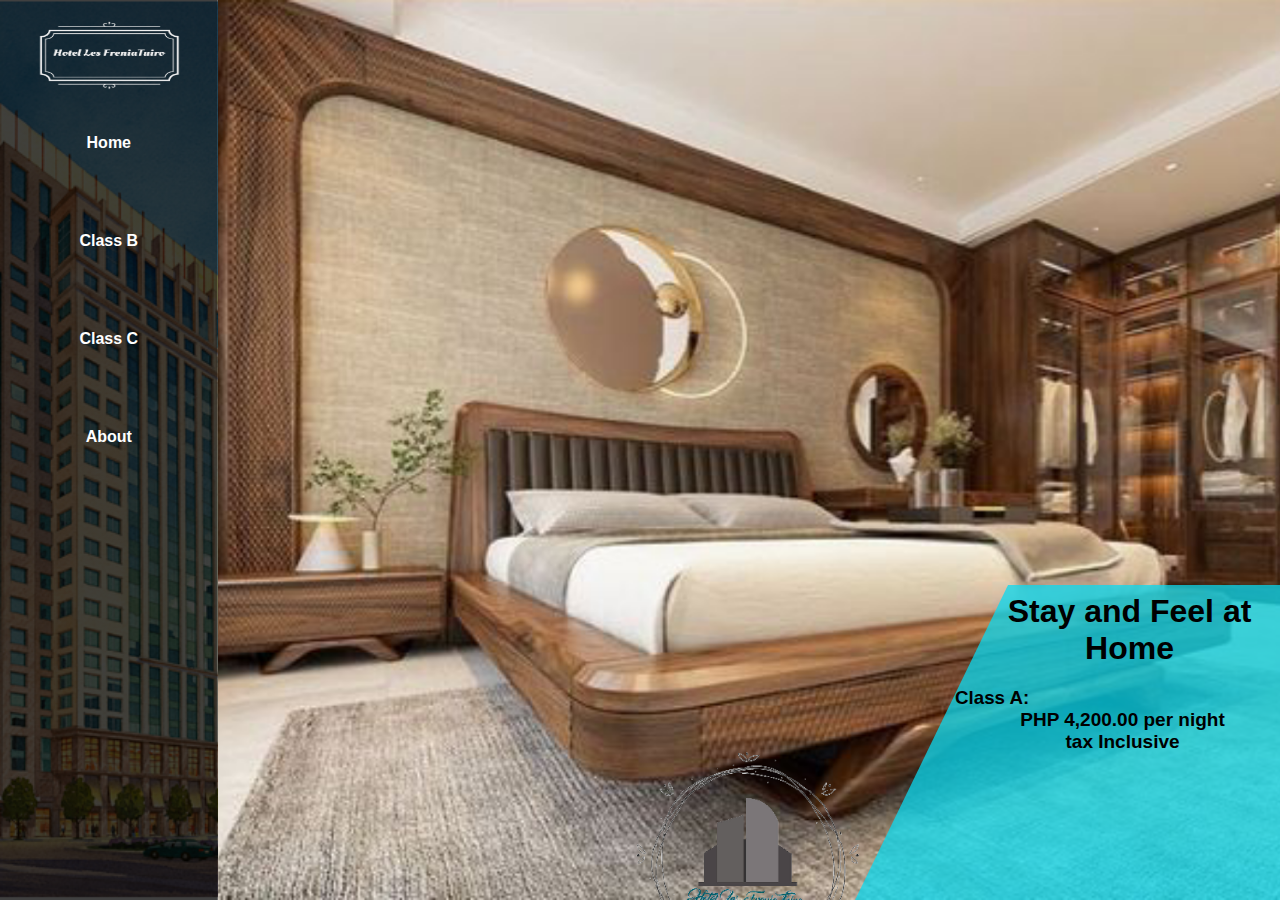
<file: Html File/Class_A.html>
<!DOCTYPE html>
<html lang="en">
<head>
    <meta charset="UTF-8">
    <meta http-equiv="X-UA-Compatible" content="IE=edge">
    <meta name="viewport" content="width=device-width, initial-scale=1.0">
    <title>Hotel Les FreniaTuiro</title>
    <link rel="stylesheet" href="../Css File/Class_A.css">
</head>
<body>
    <div class="content">
        <div class="left">
            <div class="hero">
                <nav>
                    <img src="../Image/Logo.png" alt="hotel Les FreniaTuiro Logo">
                    <ul class="hover-nav">
                        <li><a class="home" href="../index.html">Home</a></li>
                        <li><a href="../Html File/Class_B.html">Class B</a></li>
                        <li><a href="../Html File/Class_C.html">Class C</a></li>
                        <li><a href="./Html File/About.html">About</a></li> 
                </ul>
            </nav>
        </div>
    </div>
    <div class="right">
        <div class="top">
            <h1>Stay and Feel at Home</h1>
            <h3>Class A:</h3>
            <p>PHP 4,200.00 per night <br> tax Inclusive</p>
        </div>
    </div>
    </div>
   
</body>
</html>
</file>
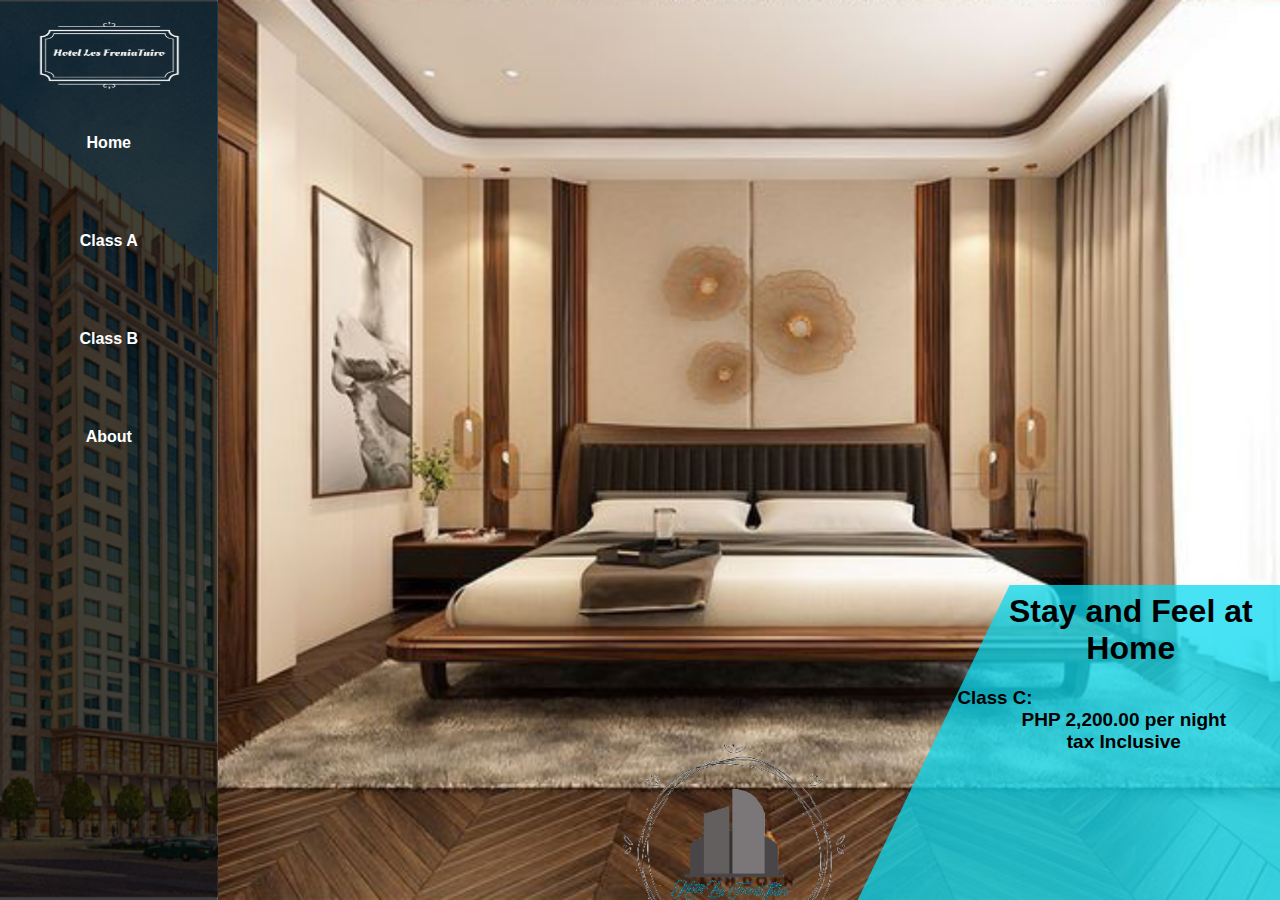
<file: Html File/Class_C.html>
<!DOCTYPE html>
<html lang="en">
<head>
    <meta charset="UTF-8">
    <meta http-equiv="X-UA-Compatible" content="IE=edge">
    <meta name="viewport" content="width=device-width, initial-scale=1.0">
    <title>Hotel Les FreniaTuiro</title>
    <link rel="stylesheet" href="../Css File/Class_C.css">
</head>
<body>
    <div class="content">
        <div class="left">
            <div class="hero">
                <nav>
                    <img src="../Image/Logo.png" alt="hotel Les FreniaTuiro Logo">
                    <ul class="hover-nav">
                        <li><a class="home" href="../index.html">Home</a></li>
                        <li><a href="../Html File/Class_A.html">Class A</a></li>
                        <li><a href="../Html File/Class_B.html">Class B</a></li>
                        <li><a href="./Html File/About.html">About</a></li> 
                </ul>
            </nav>
        </div>
    </div>
    <div class="right">
        <div class="top">
            <h1>Stay and Feel at Home</h1>
            <h3>Class C:</h3>
            <p>PHP 2,200.00 per night <br> tax Inclusive</p>
        </div>
    </div>
    </div>
   
</body>
</html>
</file>
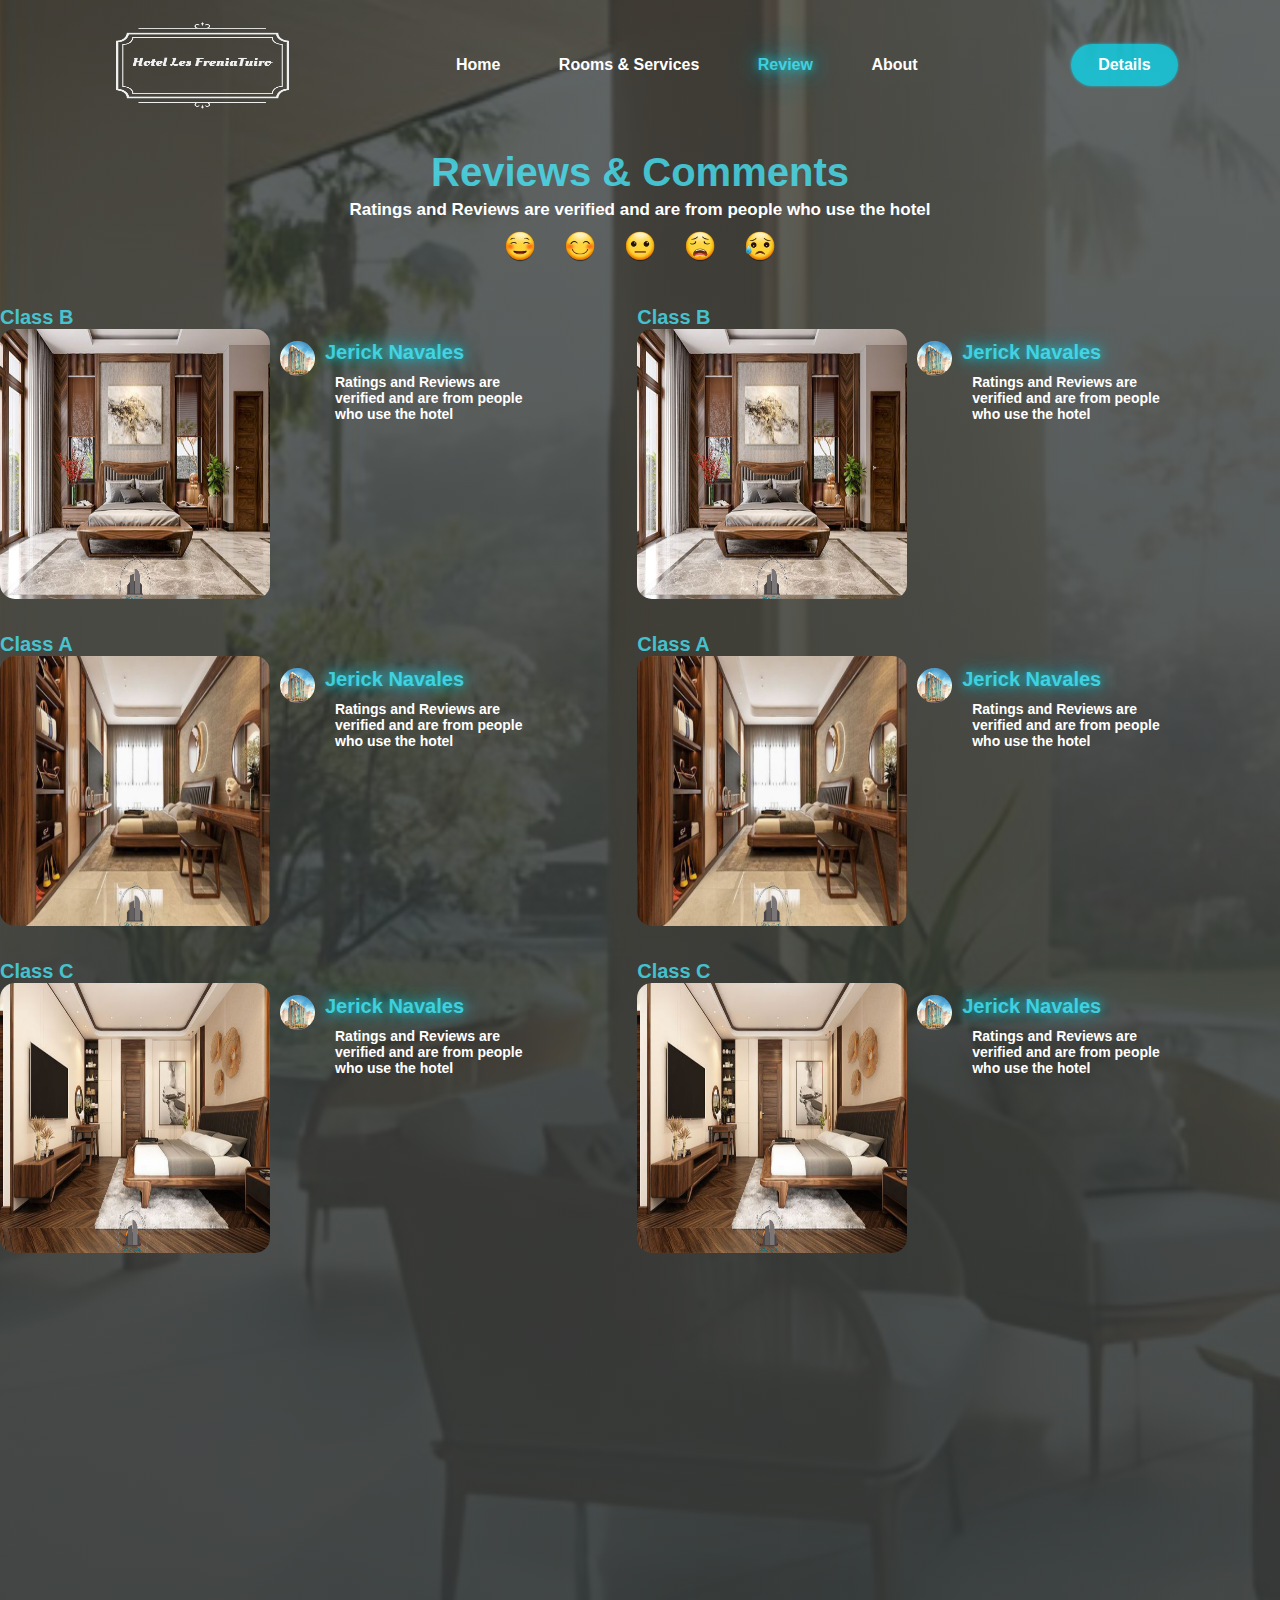
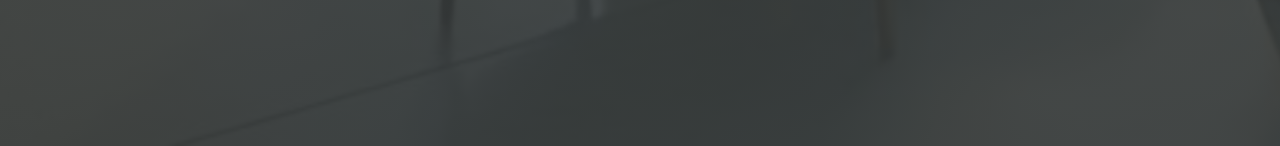
<file: Html File/Review.html>
<!DOCTYPE html>
<html lang="en">
<head>
    <meta charset="UTF-8">
    <meta http-equiv="X-UA-Compatible" content="IE=edge">
    <meta name="viewport" content="width=device-width, initial-scale=1.0">
    <title>Hotel Les FreniaTuiro</title>
    <link rel="stylesheet" href="../Css File/Review.css">
    <link rel="shortcut icon" href="../Image/Logo.png" type="image/x-icon">
</head>
<body>
    <div class="hero">
        <nav>
            <img src="../Image/Logo.png" alt="hotel Les FreniaTuiro Logo">
            <ul class="hover-nav">
                <li><a href="../index.html">Home</a></li>
                <li><a href="./Room_And_Services.html">Rooms & Services</a></li>
                <li><a href="./Review.html" class="review">Review</a></li>
                <li><a href="./About.html">About</a></li> 
            </ul>
            <a href="./About.html" class="btn">Details</a>
        </nav>

        <div class="container">
            <div class="head">
                <div class="one">
                    <h1>Reviews & Comments</h1>
                    <p>Ratings and Reviews are verified and are from people who use the hotel</p>
                </div>
                <div class="two">
                    <div><img src="../Image/shappy.webp" alt=""></div>
                    <div><img src="../Image/smiley.webp" alt=""></div>
                    <div><img src="../Image/sneutral.webp" alt=""></div>
                    <div><img src="../Image/ssmiley.webp" alt=""></div>
                    <div><img src="../Image/sad.webp" alt=""></div>
    
                </div>
            </div>
        </div>
        
        <div class="content">
            <div class="box">
                <div class="left">
                    <h3>Class B</h3>
                    <img src="../Image/B_A.png" alt="Your Image">
                    <div class="overlay"></div>
                </div>
                <div class="right">
                    <div class="logo"><img src="../Image/background.png" alt=""></div>
                    <div class="comment">
                        <h5>Jerick Navales</h5>
                        <p>Ratings and Reviews are verified and are from people who use the hotel</p>
                    </div>
                </div>
            </div>
    
            <div class="box">
                <div class="left">
                    <h3>Class B</h3>
                    <img src="../Image/B_A.png" alt="Your Image">
                    <div class="overlay"></div>
                </div>
                <div class="right">
                    <div class="logo"><img src="../Image/background.png" alt=""></div>
                    <div class="comment">
                        <h5>Jerick Navales</h5>
                        <p>Ratings and Reviews are verified and are from people who use the hotel</p>
                    </div>
                </div>
            </div>
    
            <div class="box">
                <div class="left">
                    <h3>Class A</h3>
                    <img src="../Image/A_A.png" alt="Your Image">
                    <div class="overlay"></div>
                </div>
                <div class="right">
                    <div class="logo"><img src="../Image/background.png" alt=""></div>
                    <div class="comment">
                        <h5>Jerick Navales</h5>
                        <p>Ratings and Reviews are verified and are from people who use the hotel</p>
                    </div>
                </div>
            </div>
    
            <div class="box">
                <div class="left">
                    <h3>Class A</h3>
                    <img src="../Image/A_A.png" alt="Your Image">
                    <div class="overlay"></div>
                </div>
                <div class="right">
                    <div class="logo"><img src="../Image/background.png" alt=""></div>
                    <div class="comment">
                        <h5>Jerick Navales</h5>
                        <p>Ratings and Reviews are verified and are from people who use the hotel</p>
                    </div>
                </div>
            </div>
    
            <div class="box">
                <div class="left">
                    <h3>Class C</h3>
                    <img src="../Image/C_A.png" alt="Your Image">
                    <div class="overlay"></div>
                </div>
                <div class="right">
                    <div class="logo"><img src="../Image/background.png" alt=""></div>
                    <div class="comment">
                        <h5>Jerick Navales</h5>
                        <p>Ratings and Reviews are verified and are from people who use the hotel</p>
                    </div>
                </div>
            </div>
            <div class="box">
                <div class="left">
                    <h3>Class C</h3>
                    <img src="../Image/C_A.png" alt="Your Image">
                    <div class="overlay"></div>
                </div>
                <div class="right">
                    <div class="logo"><img src="../Image/background.png" alt=""></div>
                    <div class="comment">
                        <h5>Jerick Navales</h5>
                        <p>Ratings and Reviews are verified and are from people who use the hotel</p>
                    </div>
                </div>
            </div>
        </div>
       </div>
</body>
</html>
</file>
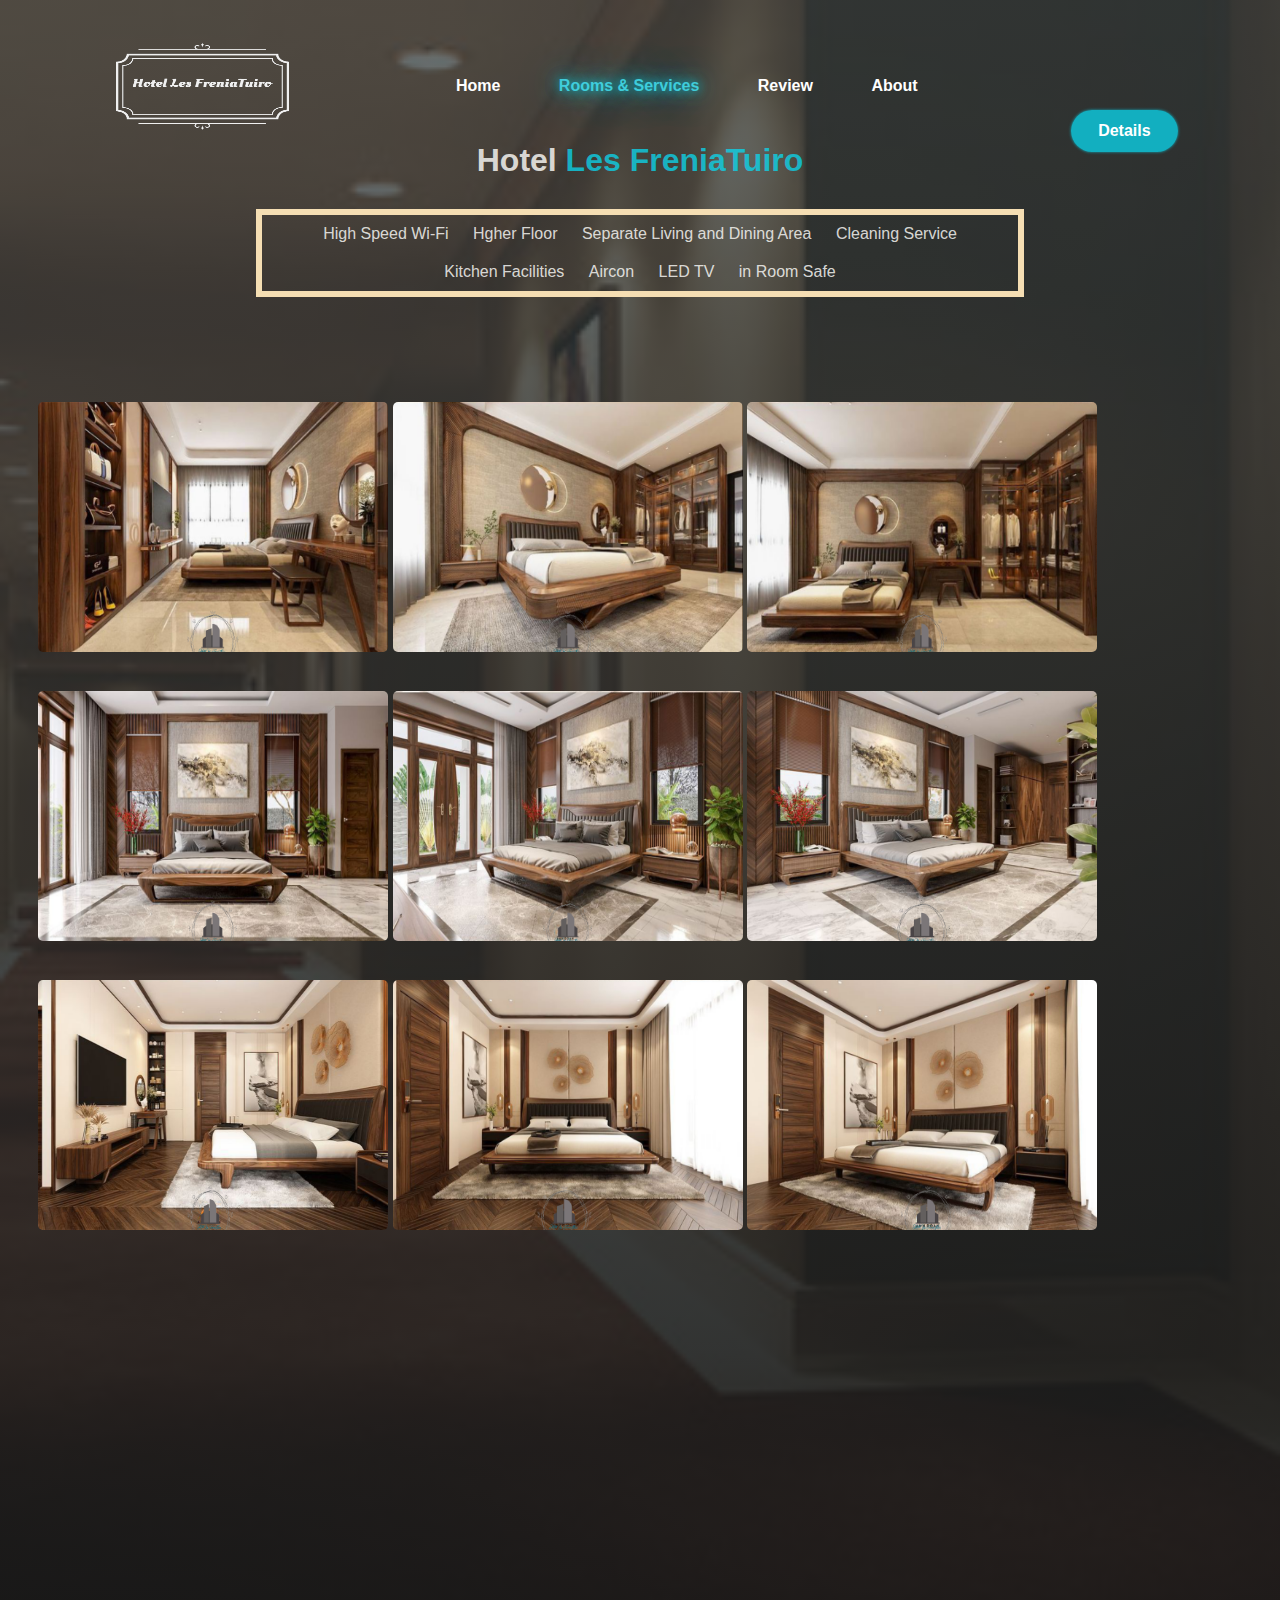
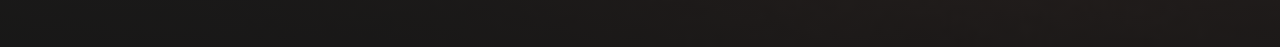
<file: Html File/Room_And_Services.html>
<!DOCTYPE html>
<html lang="en">
<head>
    <meta charset="UTF-8">
    <meta http-equiv="X-UA-Compatible" content="IE=edge">
    <meta name="viewport" content="width=device-width, initial-scale=1.0">
    <title>Hotel Les FreniaTuiro</title>
    <link rel="stylesheet" href="../Css File/Room_and Services.css">
    <link rel="shortcut icon" href="../Image/Logo.png" type="image/x-icon">
</head>
<body>
    <div class="hero">
        <nav>
            <img src="../Image/Logo.png" alt="hotel Les FreniaTuiro Logo">
            <ul class="hover-nav">
                <li><a href="../index.html">Home</a></li>
                <li><a href="./Room_And_Services.html" class="Rooms ">Rooms & Services</a></li>
                <li><a href="./Review.html">Review</a></li>
                <li><a href="./About.html">About</a></li> 
            </ul>
            <a href="./Details.html" class="btn">Details</a>
        </nav>
        <div class="container">
            <div class="head">
                <h1> Hotel<span> Les FreniaTuiro</span></h1>
                <div class="nav">
                     <ul>
                    <li>High Speed Wi-Fi</li>
                    <li>Hgher Floor</li>
                    <li>Separate Living and Dining Area</li>
                    <li>Cleaning Service</li>
                    <li>Kitchen Facilities</li>
                    <li>Aircon</li>
                    <li>LED TV</li>
                    <li>in Room Safe</li>
                </ul>
                </div>
               
            </div>
            <div class="footer"> 
                <div class="main">
                <div class="image"><img src="../Image/A_A.png" alt=""></div>
                <div class="image">
                    <img src="../Image/A_B.png" alt="Your Image">
                <div class="overlay">
                    <div class="text">
                        <h1 class="second">Class A</h1>
                        <a href="../Html File/Class_A.html"><img src="../Image/A_A.png" alt=""></a>
                     </div>
                </div>
                <div class="image"><img src="../Image/A_C.png" alt=""></div>
            </div>
        </div>
        <div class="footer"> 
            <div class="main">
            <div class="image"><img src="../Image/B_A.png" alt=""></div>
            <div class="image">
                <img src="../Image/B_B.png" alt="Your Image">
            <div class="overlay">
                <div class="text">
                    <h1 class="second">Class B</h1>
                    <a href="../Html File/Class_B.html"><img src="../Image/B_B.png" alt=""></a>
                 </div>
            </div>
            <div class="image"><img src="../Image/B_C.png" alt=""></div>
        </div>
    </div>
    <div class="footer"> 
        <div class="main">
        <div class="image"><img src="../Image/C_A.png" alt=""></div>
        <div class="image">
            <img src="../Image/C_B.png" alt="Your Image">
        <div class="overlay">
            <div class="text"> 
                <h1 class="second">Class C</h1>
                <a href="../Html File/Class_C.html"><img src="../Image/C_A.png" alt=""></a>
            </div>
        </div>
        <div class="image"><img src="../Image/C_C.png" alt=""></div>
    </div>
</div>  
        </div>
        </div>
    </div>
</body>
</html>
</file>
<file: Css File/Class_A.css>
*{
    padding: 0;
    margin: 0;
    font-family: sans-serif;
    box-sizing: border-box;
}
body{
    height: 100vh;
    width: 100%;
   
}
.content{
    display: grid;
    grid-template-columns: 17% 1fr;
}
.left{
    height: 100vh;
    background: linear-gradient(rgba(0,0,0,0.75),rgba(0,0,0,0.75)),url(../Image/background.png);
    background-position: center;
    background-size: cover;
    text-align: center;
}
nav{
    padding-top: 20px;
}
.hero img{
    height: 70px;
    width: 160px;
}
nav ul li{
    list-style-type: none;
    display: block;
    padding: 40px 25px;
}
nav ul li a{
    color: white;
    text-decoration: none;
    font-weight: bold;
    text-transform: capitalize;
}
.Rooms {
    color: rgba(71, 237, 255, 0.75);
    text-shadow: 0 0 10px rgba(10, 217, 240, 0.75),
                 0 0 20px rgba(10, 217, 240, 0.75),
                 0 0 40px rgba(10, 217, 240, 0.75);
}
nav ul li a:hover{
    transition: .4s;
    color: #02e6ffdd;
}
.hover-nav a{   
    position: relative;
    padding: 0 2px;
}
.hover-nav a::after{
    content: "";
    position: absolute;
    background-color:rgba(10, 217, 240, 0.75);
    height: 3px;
    width: 0;
    left: 0;
    bottom: -4px;
    transition: 0.3s;
}
.hover-nav a:hover:after{
    width: 100%;
}
.right{
    background-image: url('../Image/A_B.png');
    background-position: center;
    background-repeat: no-repeat;
    background-size: cover;
    position: relative;
}
.top{
    clip-path: polygon(36% 0, 100% 0, 100% 100%, 0% 100%);
    background-color:rgba(10, 217, 240, 0.75);
    width: 40%;
    height: 35%;
    position: absolute;
    right: 0;
    bottom: 0;
    
}
.top h1{
    padding-left: 124px;
   text-align: center;
   padding-top: 8px;
}
.top h3{
    padding-left: 100px;
    padding-top: 20px;
}
.top p{
    padding-left: 110px;
    text-align: center;
    font-size: 19px;
    font-weight: bold;
}
@media all and (min-height: 600px) {
    
}
</file>
<file: Css File/Class_C.css>
*{
    padding: 0;
    margin: 0;
    font-family: sans-serif;
    box-sizing: border-box;
}
body{
    height: 100vh;
    width: 100%;
   
}
.content{
    display: grid;
    grid-template-columns: 17% 1fr;
}
.left{
    height: 100vh;
    background: linear-gradient(rgba(0,0,0,0.75),rgba(0,0,0,0.75)),url(../Image/background.png);
    background-position: center;
    background-size: cover;
    text-align: center;
}
nav{
    padding-top: 20px;
}
.hero img{
    height: 70px;
    width: 160px;
}
nav ul li{
    list-style-type: none;
    display: block;
    padding: 40px 25px;
}
nav ul li a{
    color: white;
    text-decoration: none;
    font-weight: bold;
    text-transform: capitalize;
}
.Rooms {
    color: rgba(71, 237, 255, 0.75);
    text-shadow: 0 0 10px rgba(10, 217, 240, 0.75),
                 0 0 20px rgba(10, 217, 240, 0.75),
                 0 0 40px rgba(10, 217, 240, 0.75);
}
nav ul li a:hover{
    transition: .4s;
    color: #02e6ffdd;
}
.hover-nav a{   
    position: relative;
    padding: 0 2px;
}
.hover-nav a::after{
    content: "";
    position: absolute;
    background-color:rgba(10, 217, 240, 0.75);
    height: 3px;
    width: 0;
    left: 0;
    bottom: -4px;
    transition: 0.3s;
}
.hover-nav a:hover:after{
    width: 100%;
}
.right{
    background-image: url('../Image/C_B.png');
    background-size: cover;
    background-position: center;
    background-repeat: no-repeat;
}
.top{
    clip-path: polygon(36% 0, 100% 0, 100% 100%, 0% 100%);
    background-color:rgba(10, 217, 240, 0.75);
    width: 33%;
    height: 35%;
    position: absolute;
    right: 0;
    bottom: 0;
    
}
.top h1{
    padding-left: 124px;
   text-align: center;
   padding-top: 8px;
}
.top h3{
    padding-left: 100px;
    padding-top: 20px;
}
.top p{
    padding-left: 110px;
    text-align: center;
    font-size: 19px;
    font-weight: bold;
}
</file>
<file: Css File/Review.css>
*{
    padding: 0;
    margin: 0;
    font-family: sans-serif;
    box-sizing: border-box;
}

.hero{
    width: 100%;
    height: 222vh; 
    background-image: linear-gradient(rgba(43, 49, 49, 0.75), rgba(54, 59, 59, 0.932)), url('../Image/review.png');
    background-position: center;
    background-repeat: no-repeat;
    background-size: cover;
}
nav{
    display: flex;
    align-items: center;
    justify-content: space-between;
    padding-top: 20px;
    padding-left: 8%;
    padding-right: 8%;
}
.hero img{
    height: 90px;
    width: 200px;
}
nav ul li{
    list-style-type: none;
    display: inline-block;
    padding: 10px 25px;
}
nav ul li a{
    color: white;
    text-decoration: none;
    font-weight: bold;
    text-transform: capitalize;
}
nav ul li a:hover{
    transition: .4s;
    color: rgba(2, 230, 255, 0.866);
}
.hover-nav a{   
    position: relative;
    padding: 0 2px;
}
.hover-nav a::after{
    content: "";
    position: absolute;
    background-color:rgba(10, 217, 240, 0.75);
    height: 3px;
    width: 0;
    left: 0;
    bottom: -4px;
    transition: 0.3s;
}
.review{
    color: rgba(71, 237, 255, 0.75);
    text-shadow: 0 0 10px rgba(10, 217, 240, 0.75),
                 0 0 20px rgba(10, 217, 240, 0.75),
                 0 0 40px rgba(10, 217, 240, 0.75);
}
.hover-nav a:hover:after{
    width: 100%;
}
.btn{
    background-color: rgba(10, 217, 240, 0.75);
    color: white;
    text-decoration: none;
    border: 2px solid transparent;
    font-weight: bold;
    padding: 10px 25px;
    border-radius: 30px;
    transition: transform .4s;
    box-shadow: 0 0 3px rgba(10, 217, 240, 0.75);
   
}
.btn:hover{
    transform: scale(1.2);
    box-shadow: 0 0 10px rgba(10, 217, 240, 0.75);
}
.container{
    text-align: center; 
}
h1{
     color: rgba(71, 237, 255, 0.75);
      font-size: 40px;
      padding: 10px 0px 5px 0px;
  
  }
  .one p{
    font-size: 17px;
  }
  p{
    font-weight: 600;
    color: white;
    font-size: 14px;
  }
  .two{
      display: grid;
      grid-template-columns: 1fr 1fr 1fr 1fr 1fr;
      justify-content: space-between;
      width: 300px;
      margin: 10px auto;
  }
  .two img{
      height: 32px;
      width: 32px;
      border-radius: 50%;
      transition: transform .4s;
  }
  .two img:hover{
    transform: scale(1.3);
    transition: .3s;
    box-shadow: 0 0 15px rgba(10, 217, 240, 0.75);
  }
  .content{
      width: 98%;
      display: grid;
      grid-template-columns: 1fr 1fr;
      column-gap: 20px;
      row-gap: 30px;
  }
  .box{
      display: flex;
  }
  .content .box:hover{
    box-shadow: 0 0 10px rgba(71, 237, 255, 0.75);
    color: rgba(71, 237, 255, 0.75);
    text-shadow: 0 0 10px rgba(10, 217, 240, 0.75),
                 0 0 20px rgba(10, 217, 240, 0.75),
                 0 0 40px rgba(10, 217, 240, 0.75);
    border-radius: 10px;
  }
  h3{
      font-size: 20px;
      color: rgba(71, 237, 255, 0.75);
  }
  .left{
    position: relative;
    display: inline-block;
  }
  .overlay {
    position: absolute;
    top: 0;
    left: 0;
    width: 100%;
    height: 91%;
    background-color: rgba(0, 0, 0, 0.5);
    margin-top: 22px;
    opacity: 0;
    transition: opacity 0.3s ease;
    border-radius: 16px;
  }
  
  .left:hover .overlay {
    opacity: 1;
  }
  .left img{
      height: 250px;
      width: 275px;
      transition:  transform .4s;
      border-radius: 15px;
  }
  .right{
      display: flex;
      padding-top: 35px;
      padding-left: 10px;
  }
  .right img{
      height: 35px;
      width: 35px;
      border-radius: 50%;      
  }

  .comment{
      margin-left: 10px;
  }
  .comment p{
      width: 213px;
      margin: 10px;
  }
  h5{
      font-size: 20px;
      color: rgba(71, 237, 255, 0.75);
      text-shadow: 0 0 10px rgba(10, 217, 240, 0.75),
                   0 0 20px rgba(10, 217, 240, 0.75);
  }

@media all and (min-height: 600px) {
    .hero{
        height: 194vh;
    }
    .container {
       margin-top: 30px;
    }
    .content{
        margin-top: 40px;
    }
    .left img{
        height: 270px;
        width: 270px;
        transition:  transform .4s;
        border-radius: 15px;
    }
    .overlay{
        height: 92%;
    }
}
</file>
<file: Css File/Room_and Services.css>
*{
    padding: 0;
    margin: 0;
    font-family: sans-serif;
    box-sizing: border-box;
}
body{
    height: 220vh;
    width: 100%;
    background-image: linear-gradient(rgba(55, 63, 63, 0.75), rgba(23, 24, 24, 0.932)), url('../Image/rooms.jpg');
    background-position: center;
    background-repeat: no-repeat;
    background-size: cover;
    padding-bottom: -200px;

}
nav{
    display: flex;
    align-items: center;
    justify-content: space-between;
    padding-top: 20px;
    padding-left: 8%;
    padding-right: 8%;
}
.hero img{
    height: 90px;
    width: 200px;
}
nav ul li{
    list-style-type: none;
    display: inline-block;
    padding: 10px 25px;
}
nav ul li a{
    color: white;
    text-decoration: none;
    font-weight: bold;
    text-transform: capitalize;
}
.Rooms {
    color: rgba(71, 237, 255, 0.75);
    text-shadow: 0 0 10px rgba(10, 217, 240, 0.75),
                 0 0 20px rgba(10, 217, 240, 0.75),
                 0 0 40px rgba(10, 217, 240, 0.75);
}
nav ul li a:hover{
    transition: .4s;
    color: #02e6ffdd;
}
.hover-nav a{   
    position: relative;
    padding: 0 2px;
}
.hover-nav a::after{
    content: "";
    position: absolute;
    background-color:rgba(10, 217, 240, 0.75);
    height: 3px;
    width: 0;
    left: 0;
    bottom: -4px;
    transition: 0.3s;
}
.hover-nav a:hover:after{
    width: 100%;
}
.btn{
    background-color: rgba(10, 217, 240, 0.75);
    color: white;
    text-decoration: none;
    border: 2px solid transparent;
    font-weight: bold;
    padding: 10px 25px;
    border-radius: 30px;
    transition: transform .4s;
    box-shadow: 0 0 3px rgba(10, 217, 240, 0.75);
   
}
.btn:hover{
    transform: scale(1.2);
    box-shadow: 0 0 10px rgba(10, 217, 240, 0.75);
}
.container{
    width: 100%;
    height: 100vh;
    margin-top: -10px;
    
}
.head{
    margin: auto;
    width: 60%;
    height: 25%;
    text-align: center;
    color: #f4f3f0dd;
    
}
span{
    color:  rgba(10, 217, 240, 0.75);
}
.image {
    position: relative;
    display: inline-block;
  }
  .nav{
    border: 6px solid wheat;
    margin-top: 10px;
  }
  .nav ul li{
    display: inline-block;
    padding: 10px;
    cursor: pointer;
  }
.main{
    display: flex;
}
.main img{
    height: 250px;
    width: 350px;
    border-radius: 5px;
}
.image{
    display: inline-block;
}
.image:nth-child(1){
    margin-right: 5px;
    margin-left: 38px;
}
.footer{
    margin-top: 35px;
}

  .overlay {
    position: absolute;
    top: 0;
    left: 0;
    height: 250px;
    width: 350px;
    background-color: rgba(0, 0, 0, 0.5);
    opacity: 0;
    transition: opacity 0.3s ease;
    display: flex;
    justify-content: center;
    align-items: center;
  }
  
  .text {
    color: white;
    text-shadow: 0 0 10px white,
    0 0 20px white,
    0 0 40px white;
    font-size: 18px;
    font-weight: bold;
    text-align: center;
    
  }
  .second{
    position: absolute;
   padding-top: 100px; 
   padding-left: 100px;
  }
  .text img{
    opacity: 0;
  }
  .text img:hover{
    opacity: 0;
  }
  .image:hover .overlay {
    opacity: 1;
    border-radius: 5px;
  }
  @media all and (min-height: 600px) {
    body{
        height: 183vh;
    }
   .btn{
    margin-top: 90px;
   }
   .nav{
    margin-top: 30px;
   }

}
</file>
